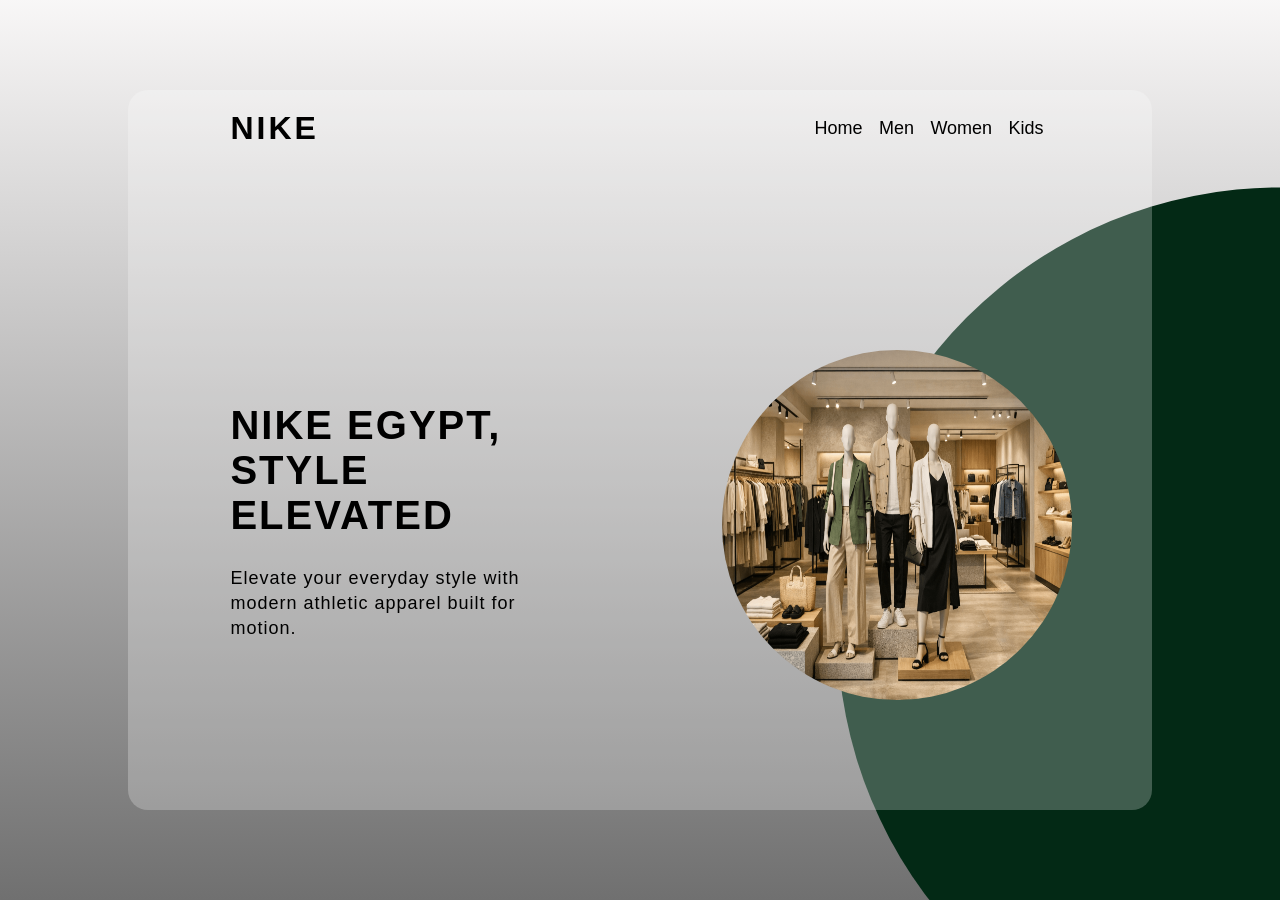
<file: html/index.html>
<!DOCTYPE html>
<html lang="en">
<head>
<meta charset="UTF-8">
<meta name="viewport" content="width=device-width, initial-scale=1.0">
<title>Nike Beauty</title>
<link rel="stylesheet" href="../css/style.css">
</head>
<body>
<div class="container">
<!-- nav bar  -->
<nav>
<a href="https://www.zara.com/eg/en/" class="logo">Nike
</a>
<ul>
<li><a href="../html/beau.html">Home</a></li>
<li><a href="../html/men.html">Men</a></li>
<li><a href="../html/women.html">Women</a></li>
<li><a href="../html/kids.html">Kids</a></li>
</ul>
</nav>
<div class="content">
<div class="text">
<h2>Nike Egypt, <br> style elevated </h2><br>
<p>Elevate your everyday style with modern athletic apparel built for motion.</p>
</div>
<div class="img">
<img src="../images/back.png" title="Nike Beauty">
</div>
</div>
</div>
</body>
</html>
</file>
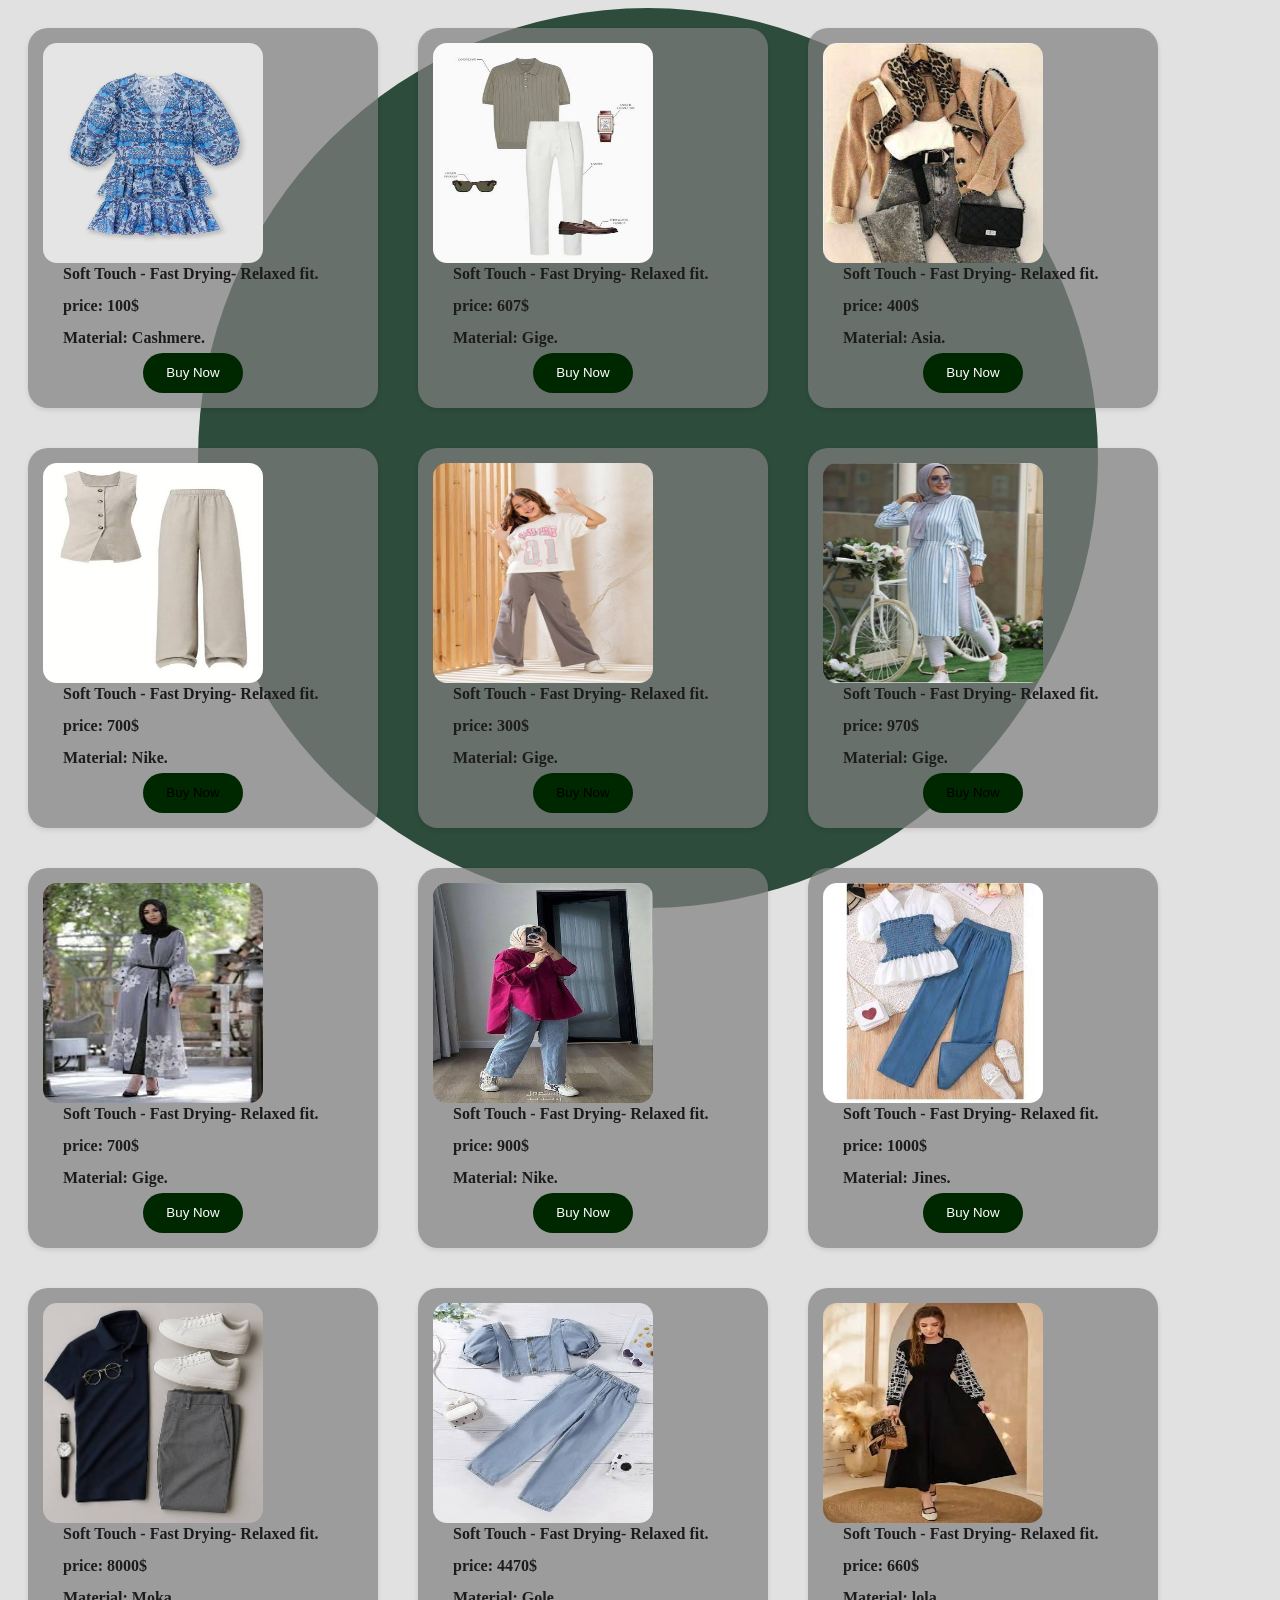
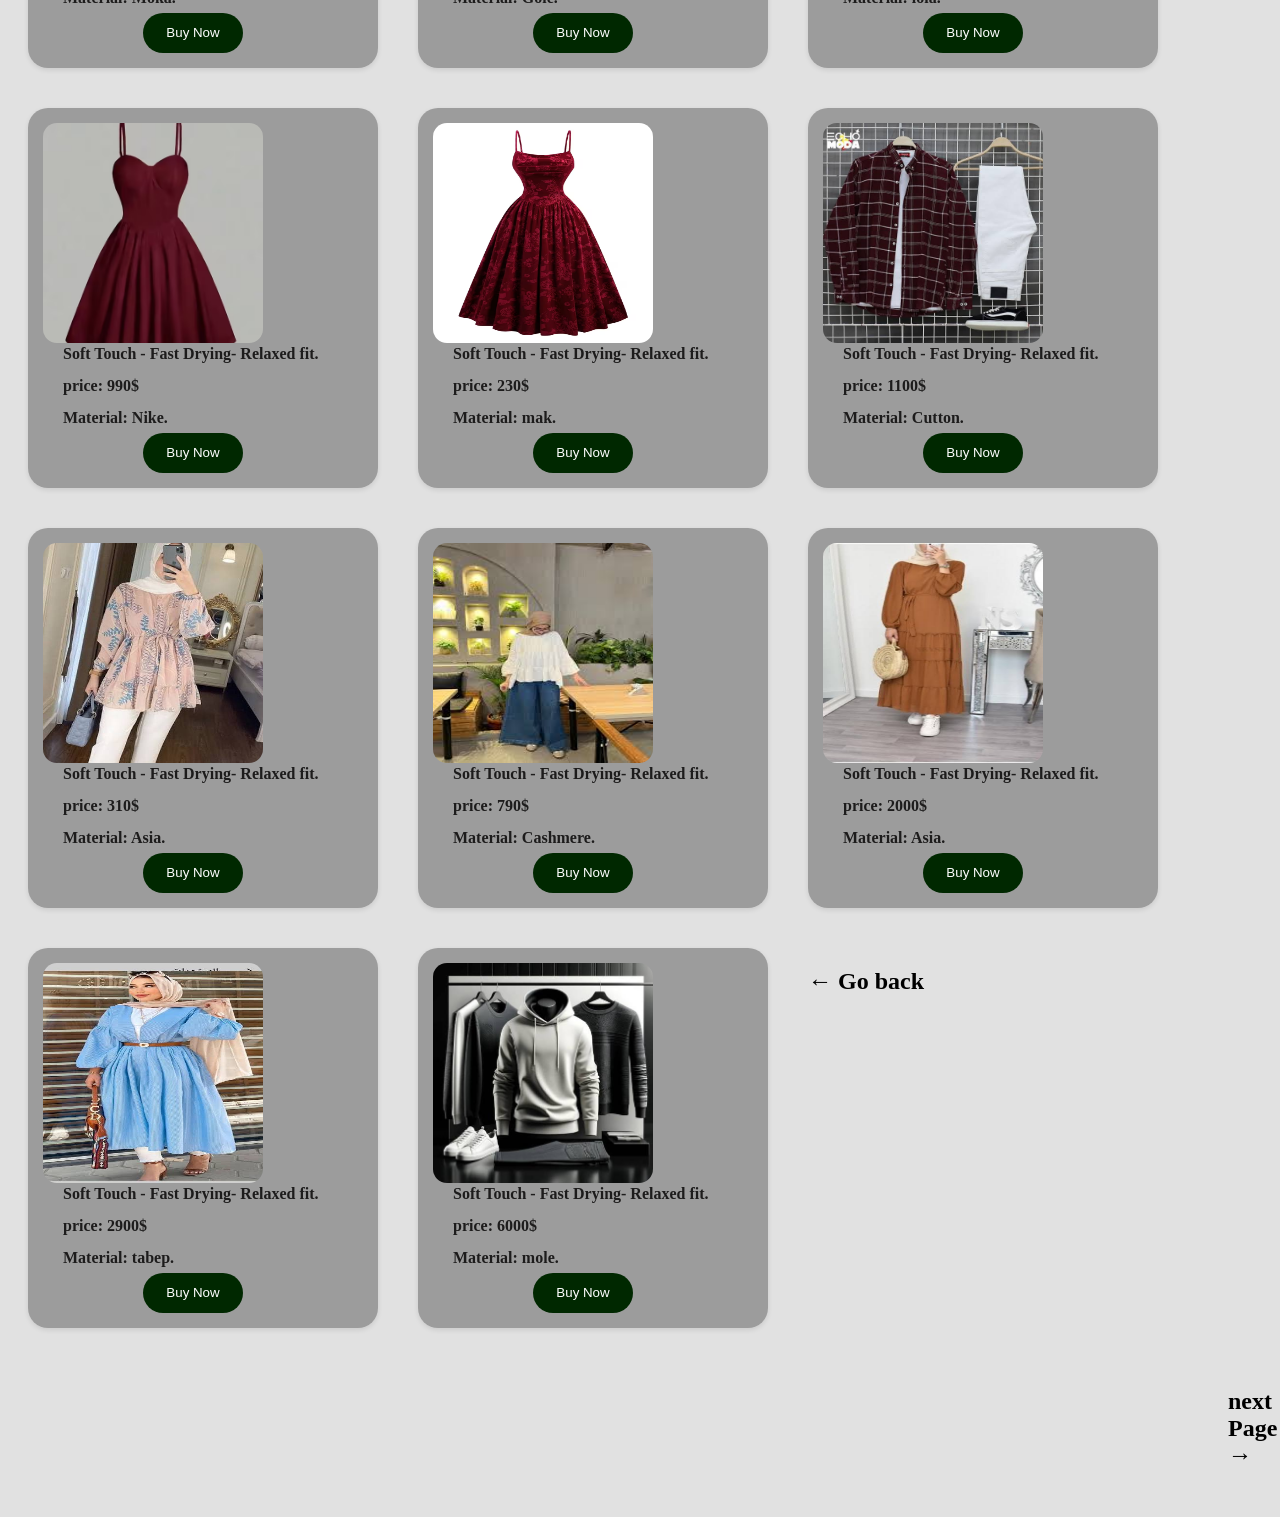
<file: html/beau.html>
<!DOCTYPE html>
<html lang="en">
<head>
<meta charset="UTF-8">
<meta name="viewport" content="width=device-width, initial-scale=1.0">
<title>Home</title>
<link rel="stylesheet" href="../css/home.css">
</head>
<body>
<div class="parent">
<div class="child">
<img src="../images/bluejpg.jpg" title="suit">
<p>Soft Touch - Fast Drying- Relaxed fit.</p>
<p> price: 100$</p>
<p>Material: Cashmere.</p>
<button><a href="log_in.html">Buy Now</a></button>
</div>
<div class="child">
<img src="../images/images (23).jpg" title="Kids">
<p>Soft Touch - Fast Drying- Relaxed fit.</p>
<p> price: 607$</p>
<p>Material: Gige.</p>
<button><a href="log_in.html">Buy Now</a></button>
</div>
<div class="child">
<img src="../images/images (1).jpg" title="bage">
<p>Soft Touch - Fast Drying- Relaxed fit.</p>
<p> price: 400$</p>
<p>Material: Asia.</p>
<button><a href="log_in.html">Buy Now</a></button>
</div>
<div class="child">
<img src="../images/images (2).jpg" title="Formal">
<p>Soft Touch - Fast Drying- Relaxed fit.</p>
<p> price: 700$</p>
<p>Material: Nike.</p>
<button><a href="log_in.html"></a>Buy Now</a></button>
</div>
<div class="child">
<img src="../images/images (3).jpg" title="Beauty">
<p>Soft Touch - Fast Drying- Relaxed fit.</p>
<p> price: 300$</p>
<p>Material: Gige.</p>
<button><a href="log_in.html"></a>Buy Now</a></button>
</div>  
<div class="child">
<img src="../images/images (4).jpg" title="weekend">
<p>Soft Touch - Fast Drying- Relaxed fit.</p>
<p> price: 970$</p>
<p>Material: Gige.</p>
<button><a href="log_in.html"></a> Buy Now</a></button>
</div> 
<div class="child">
<img src="../images/images (11).jpg" title="Kids">
<p>Soft Touch - Fast Drying- Relaxed fit.</p>
<p> price: 700$</p>
<p>Material: Gige.</p>
<button><a href="log_in.html"> Buy Now</a></button>
</div>
<div class="child">
<img src="../images/images (5).jpg" title="Kachmere">
<p>Soft Touch - Fast Drying- Relaxed fit.</p>
<p> price: 900$</p>
<p>Material: Nike.</p>
<button><a href="log_in.html">Buy Now</a></button>
</div> 
<div class="child">
<img src="../images/images (6).jpg" title="Jines">
<p>Soft Touch - Fast Drying- Relaxed fit.</p>
<p> price: 1000$</p>
<p>Material: Jines.</p>
<button><a href="log_in.html">Buy Now</a></button>
</div> 
<div class="child">
<img src="../images/images (22).jpg" title="Kids">
<p>Soft Touch - Fast Drying- Relaxed fit.</p>
<p> price: 8000$</p>
<p>Material: Moka.</p>
<button><a href="log_in.html">Buy Now</a></button>
</div> 
  <div class="child">
<img src="../images/images (8).jpg" title="cool">
<p>Soft Touch - Fast Drying- Relaxed fit.</p>
<p> price: 4470$</p>
<p>Material: Gole.</p>
<button>
<a href="log_in.html">
Buy Now</a></button>
</div> 
<div class="child">
<img src="../images/images (12).jpg" title="powerful">
<p>Soft Touch - Fast Drying- Relaxed fit.</p>
<p> price: 660$</p>
<p>Material: lola.</p>
<button><a href="log_in.html">Buy Now</a></button>
</div>
<div class="child">
<img src="../images/fred.avif" title="stunning">
<p>Soft Touch - Fast Drying- Relaxed fit.</p>
<p> price: 990$</p>
<p>Material: Nike.</p>
<button><a href="log_in.html">Buy Now</a></button>
</div> 
<div class="child">
<img src="../images/mak.avif" title="breathtaking">
<p>Soft Touch - Fast Drying- Relaxed fit.</p>
<p> price: 230$</p>
<p>Material: mak.</p>
<button><a href="log_in.html">Buy Now</a></button>
</div> 
<div class="child">
<img src="../images/images (27).jpg" title="Affection">
<p>Soft Touch - Fast Drying- Relaxed fit.</p>
<p> price: 1100$</p>
<p>Material: Cutton.</p>
<button><a href="log_in.html">Buy Now</a></button>
</div>
<div class="child">
<img src="../images/images (9).jpg" title="Devotion">
<p>Soft Touch - Fast Drying- Relaxed fit.</p>
<p> price: 310$</p>
<p>Material: Asia.</p>
<button><a href="log_in.html">Buy Now</a></button>
</div>
<div class="child">
<img src="../images/images (13).jpg" title="Graceful">
<p>Soft Touch - Fast Drying- Relaxed fit.</p>
<p> price: 790$</p>
<p>Material: Cashmere.</p>
<button><a href="log_in.html">Buy Now</a></button>
</div>
<div class="child">
<img src="../images/images (14).jpg" title="Chic">
<p>Soft Touch - Fast Drying- Relaxed fit.</p>
<p> price: 2000$</p>
<p>Material: Asia.</p>
<button><a href="log_in.html">Buy Now</a></button>
</div>
<div class="child">
<img src="../images/images (15).jpg" title="classy">
<p>Soft Touch - Fast Drying- Relaxed fit.</p>
<p> price: 2900$</p>
<p>Material: tabep.</p>
<button><a href="log_in.html">Buy Now</a></button>
</div>
<div class="child">
<img src="../images/images (24).jpg" title="Cherish">
<p>Soft Touch - Fast Drying- Relaxed fit.</p>
<p> price: 6000$</p>
<p>Material: mole.</p>
<button>
<a href="log_in.html">
Buy Now</a></button>
</div>
<h2> <a class="lin" href="../html/index.html">← Go back</a></h2>
<h2 class="h2"> <a class="lin" href="../html/men.html">next Page →</a></h2>
</body>
</html>
</file>
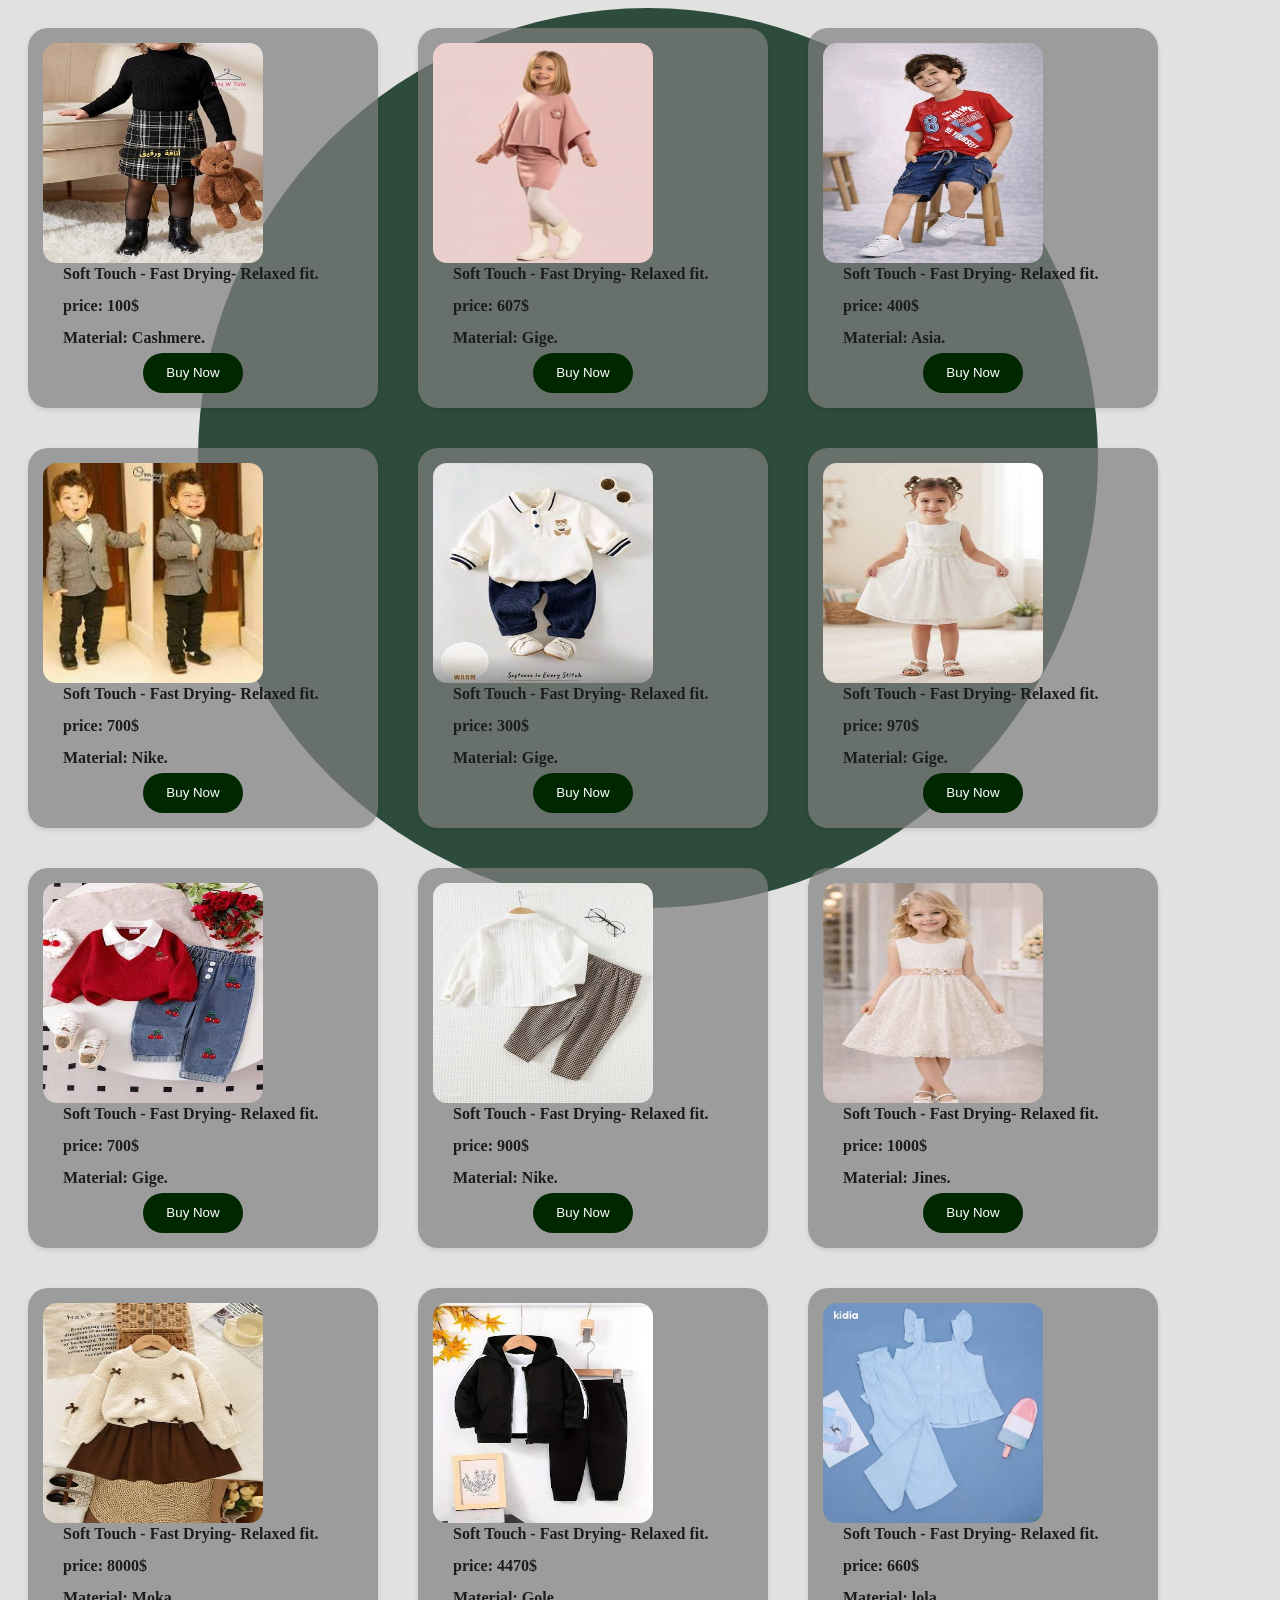
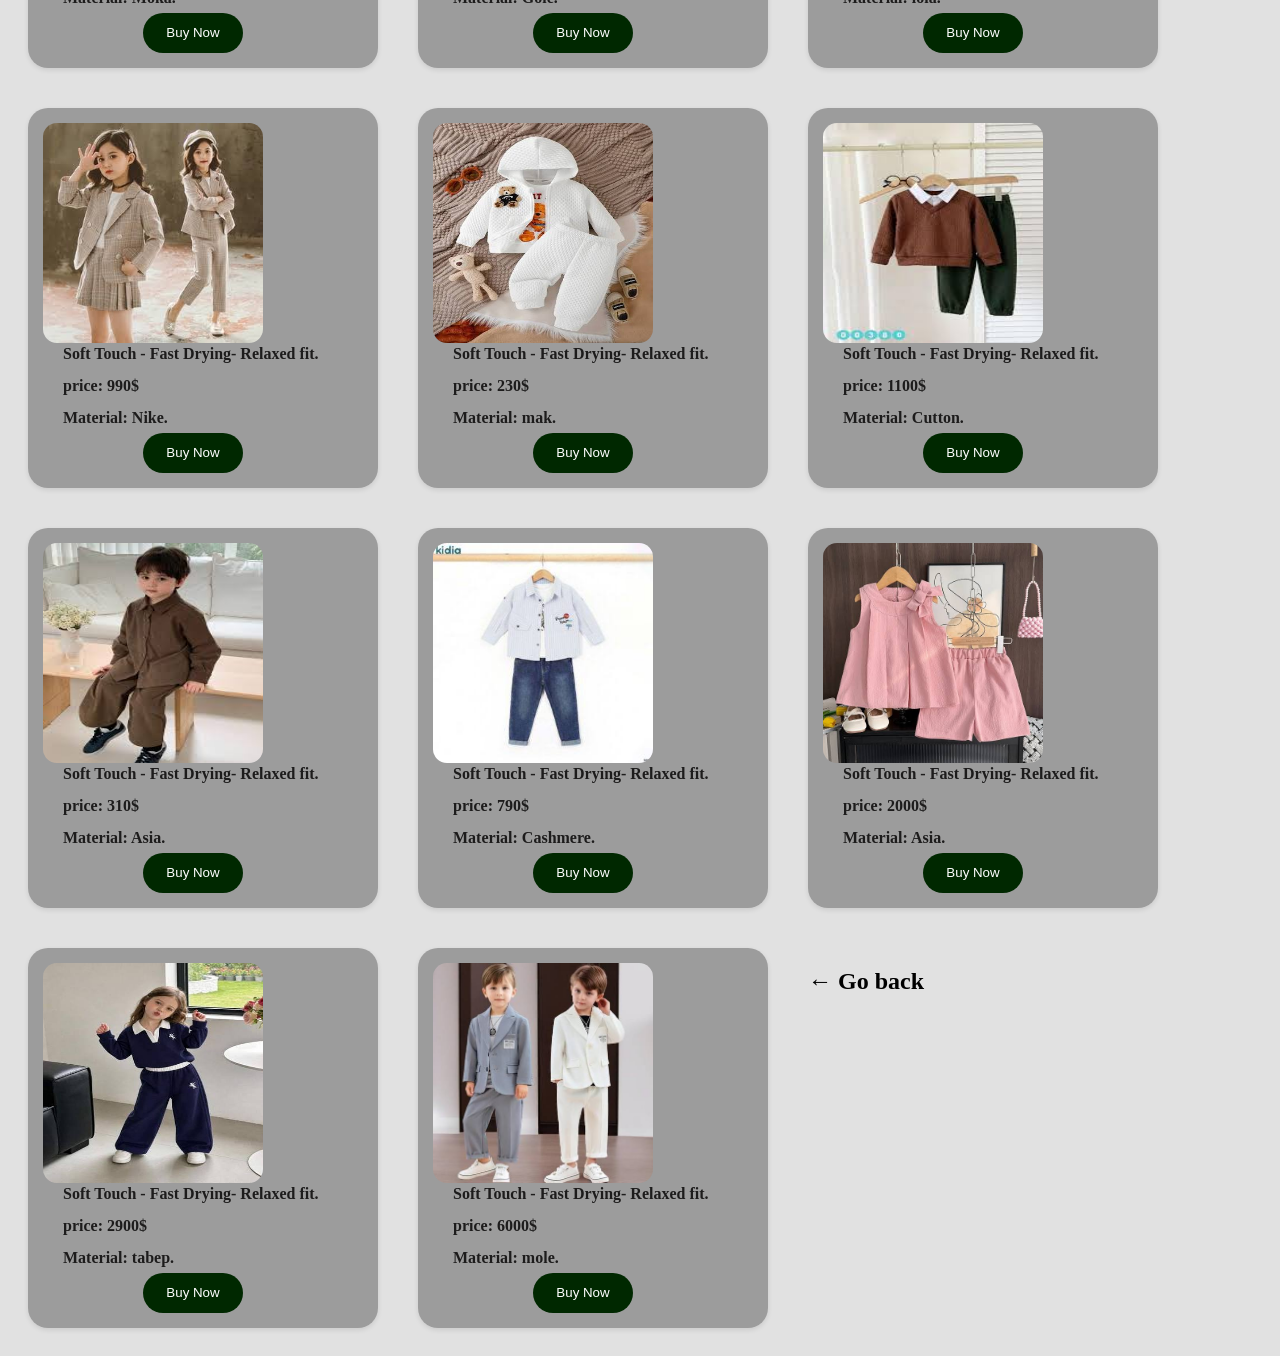
<file: html/kids.html>
<!DOCTYPE html>
<html lang="en">
<head>
<meta charset="UTF-8">
<meta name="viewport" content="width=device-width, initial-scale=1.0">
<title>Kids</title>
<link rel="stylesheet" href="../css/home.css">
</head>
<body>
<div class="parent">
<div class="child">
<img src="../images3/images (18).jpg" title="suit">
<p>Soft Touch - Fast Drying- Relaxed fit.</p>
<p> price: 100$</p>
<p>Material: Cashmere.</p>
<button>
<a href="log_in.html">
Buy Now</a></button>
</div>
<div class="child">
<img src="../images3/images (17).jpg" title="Kids">
<p>Soft Touch - Fast Drying- Relaxed fit.</p>
<p> price: 607$</p>
<p>Material: Gige.</p>
<button><a href="log_in.html">Buy Now</a></button>
</div>
<div class="child">
<img src="../images3/images (19).jpg" title="bage">
<p>Soft Touch - Fast Drying- Relaxed fit.</p>
<p> price: 400$</p>
<p>Material: Asia.</p>
<button><a href="log_in.html">Buy Now</a></button>
</div>
<div class="child">
<img src="../images3/images (20).jpg" title="Formal">
<p>Soft Touch - Fast Drying- Relaxed fit.</p>
<p> price: 700$</p>
<p>Material: Nike.</p>
<button><a href="log_in.html">Buy Now</a></button>
</div>
<div class="child">
<img src="../images3/images (21).jpg" title="Beauty">
<p>Soft Touch - Fast Drying- Relaxed fit.</p>
<p> price: 300$</p>
<p>Material: Gige.</p>
<button><a href="log_in.html">Buy Now</a></button>
</div>
<div class="child">
<img src="../images3/images (22).jpg" title="weekend">
<p>Soft Touch - Fast Drying- Relaxed fit.</p>
<p> price: 970$</p>
<p>Material: Gige.</p>
<button><a href="log_in.html">Buy Now</a></button>
</div> 
<div class="child">
<img src="../images3/images (23).jpg" title="Kids">
<p>Soft Touch - Fast Drying- Relaxed fit.</p>
<p> price: 700$</p>
<p>Material: Gige.</p>
<button><a href="log_in.html">Buy Now</a></button>
</div>
<div class="child">
<img src="../images3/images (24).jpg" title="Kachmere">
<p>Soft Touch - Fast Drying- Relaxed fit.</p>
<p> price: 900$</p>
<p>Material: Nike.</p>
<button><a href="log_in.html">Buy Now</a></button>
</div> 
<div class="child">
<img src="../images3/images (25).jpg" title="Jines">
<p>Soft Touch - Fast Drying- Relaxed fit.</p>
<p> price: 1000$</p>
<p>Material: Jines.</p>
<button><a href="log_in.html">Buy Now</a></button>
</div> 
<div class="child">
<img src="../images3/images (26).jpg" title="Kids">
<p>Soft Touch - Fast Drying- Relaxed fit.</p>
<p> price: 8000$</p>
<p>Material: Moka.</p>
<button><a href="log_in.html">Buy Now</a></button>
</div> 
<div class="child">
<img src="../images3/images (27).jpg" title="cool">
<p>Soft Touch - Fast Drying- Relaxed fit.</p>
<p> price: 4470$</p>
<p>Material: Gole.</p>
<button><a href="log_in.html">Buy Now</a></button>
</div> 
<div class="child">
<img src="../images3/images (28).jpg" title="powerful">
<p>Soft Touch - Fast Drying- Relaxed fit.</p>
<p> price: 660$</p>
<p>Material: lola.</p>
<button><a href="log_in.html">Buy Now</a></button>
</div>
<div class="child">
<img src="../images3/images (29).jpg" title="stunning">
<p>Soft Touch - Fast Drying- Relaxed fit.</p>
<p> price: 990$</p>
<p>Material: Nike.</p>
<button><a href="log_in.html">Buy Now</a></button>
</div> 
<div class="child">
<img src="../images3/images (30).jpg" title="breathtaking">
<p>Soft Touch - Fast Drying- Relaxed fit.</p>
<p> price: 230$</p>
<p>Material: mak.</p>
<button><a href="log_in.html">Buy Now</a></button>
</div> 
<div class="child">
<img src="../images3/images (31).jpg" title="Affection">
<p>Soft Touch - Fast Drying- Relaxed fit.</p>
<p> price: 1100$</p>
<p>Material: Cutton.</p>
<button><a href="log_in.html">Buy Now</a></button>
</div>
<div class="child">
<img src="../images3/images (32).jpg" title="Devotion">
<p>Soft Touch - Fast Drying- Relaxed fit.</p>
<p> price: 310$</p>
<p>Material: Asia.</p>
<button><a href="log_in.html">Buy Now</a></button>
</div>
<div class="child">
<img src="../images3/images (33).jpg" title="Graceful">
<p>Soft Touch - Fast Drying- Relaxed fit.</p>
<p> price: 790$</p>
<p>Material: Cashmere.</p>
<button><a href="log_in.html">Buy Now</a></button>
</div>
<div class="child">
<img src="../images3/images (34).jpg" title="Chic">
<p>Soft Touch - Fast Drying- Relaxed fit.</p>
<p> price: 2000$</p>
<p>Material: Asia.</p>
<button><a href="log_in.html">Buy Now</a></button>
</div>
<div class="child">
<img src="../images3/images (35).jpg" title="classy">
<p>Soft Touch - Fast Drying- Relaxed fit.</p>
<p> price: 2900$</p>
<p>Material: tabep.</p>
<button><a href="log_in.html">Buy Now</a></button>
</div>
<div class="child">
<img src="../images3/images (36).jpg" title="Cherish">
<p>Soft Touch - Fast Drying- Relaxed fit.</p>
<p> price: 6000$</p>
<p>Material: mole.</p>
<button><a href="log_in.html">Buy Now</a></button>
</div>
<h2><a class="lin" href="../html/women.html">← Go back</a></h2>
</body>
</html>
</file>
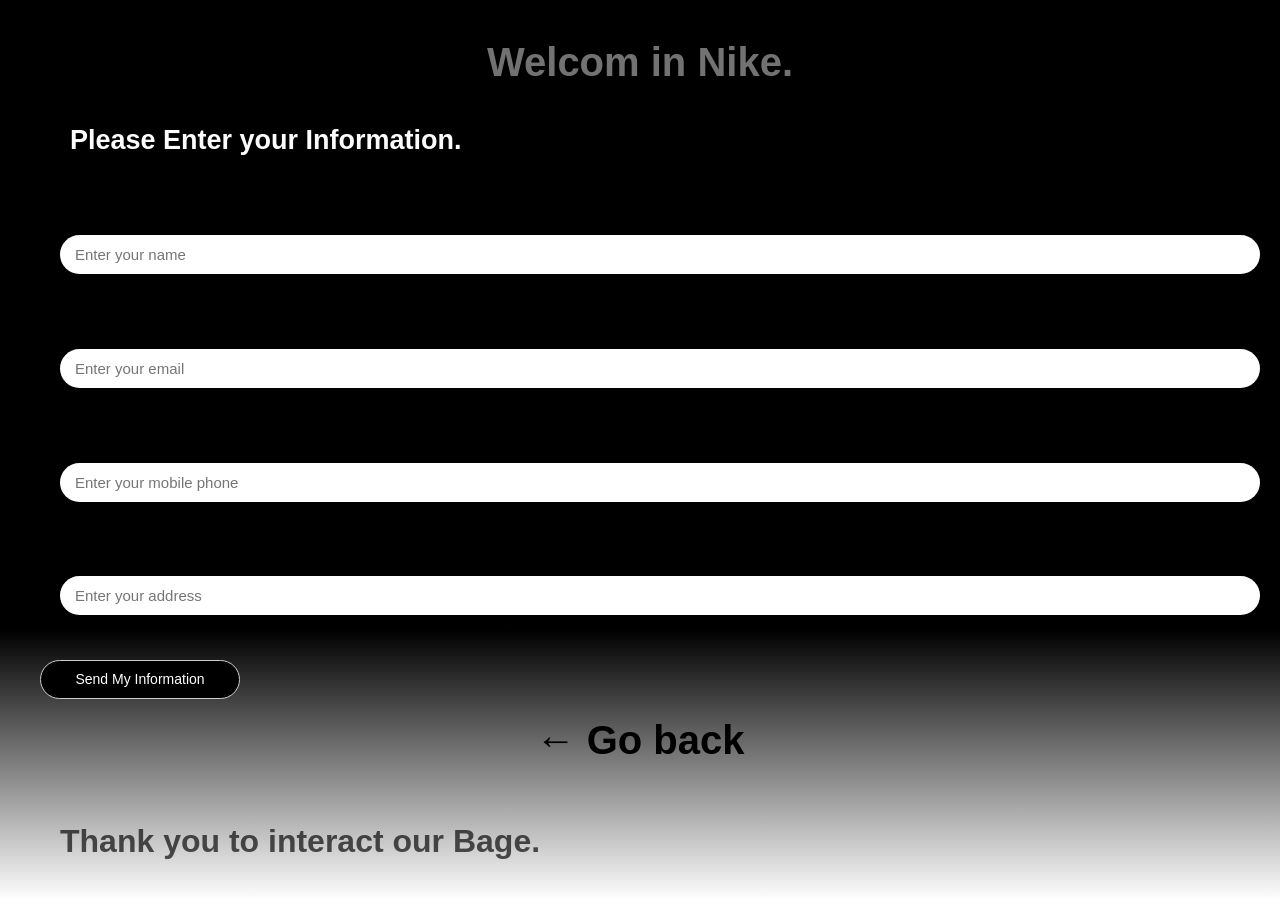
<file: html/log_in.html>
<!DOCTYPE html>
<html lang="en">
<head>
<meta charset="UTF-8">
<meta name="viewport" content="width=device-width, initial-scale=1.0">
<title>Document</title>
<link rel="stylesheet" href="../css/log_in.css">
</head>
<body>
<h2>Welcom in Nike.</h2>
<h3>Please Enter your Information.</h3>
<input type="text" placeholder="Enter your name" class="inp">
<input type="email" placeholder="Enter your email" class="inp">
<input type="number" placeholder="Enter your mobile phone" class="inp">
<input type="text" placeholder="Enter your address" class="inp">
<button>Send My Information</button>
<h2> <a class="line" href="../html/beau.html">← Go back</a></h2>
<h1>Thank you to interact our Bage.</h1>
</body>
</html>
</file>
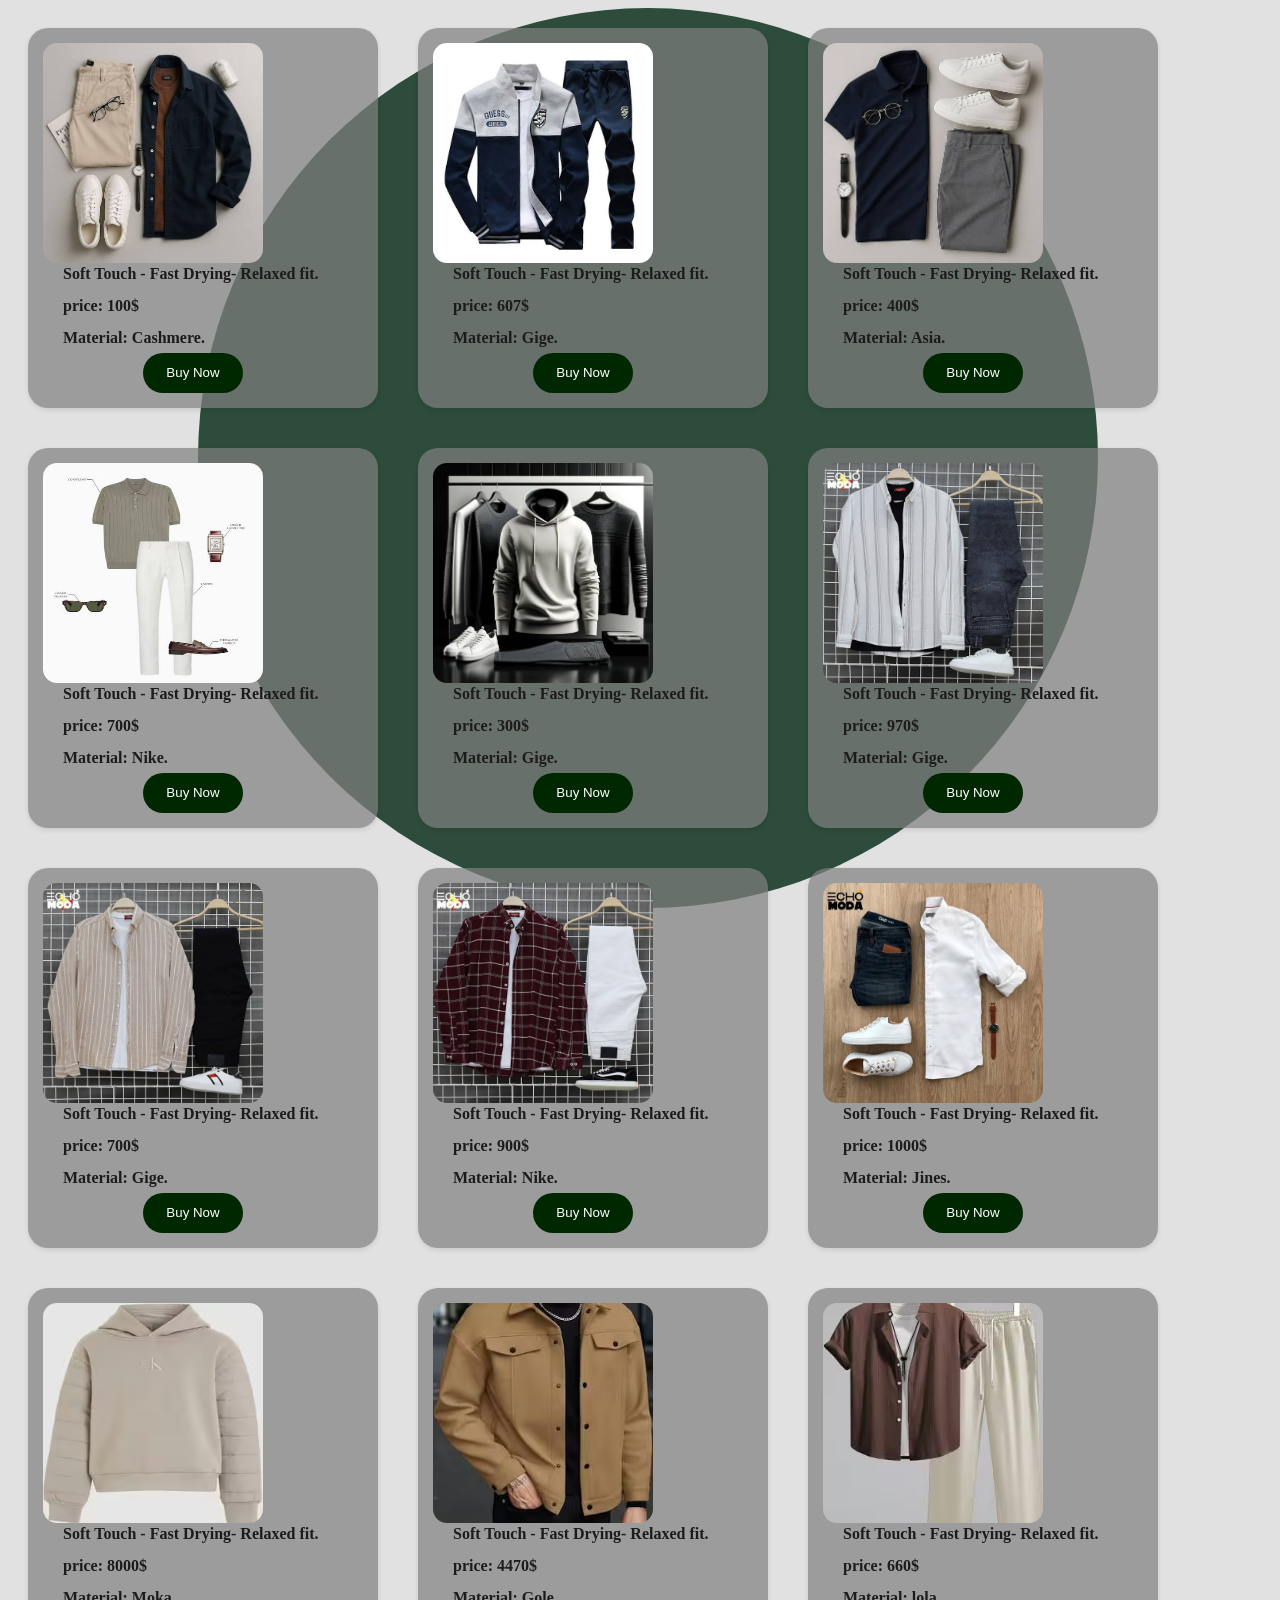
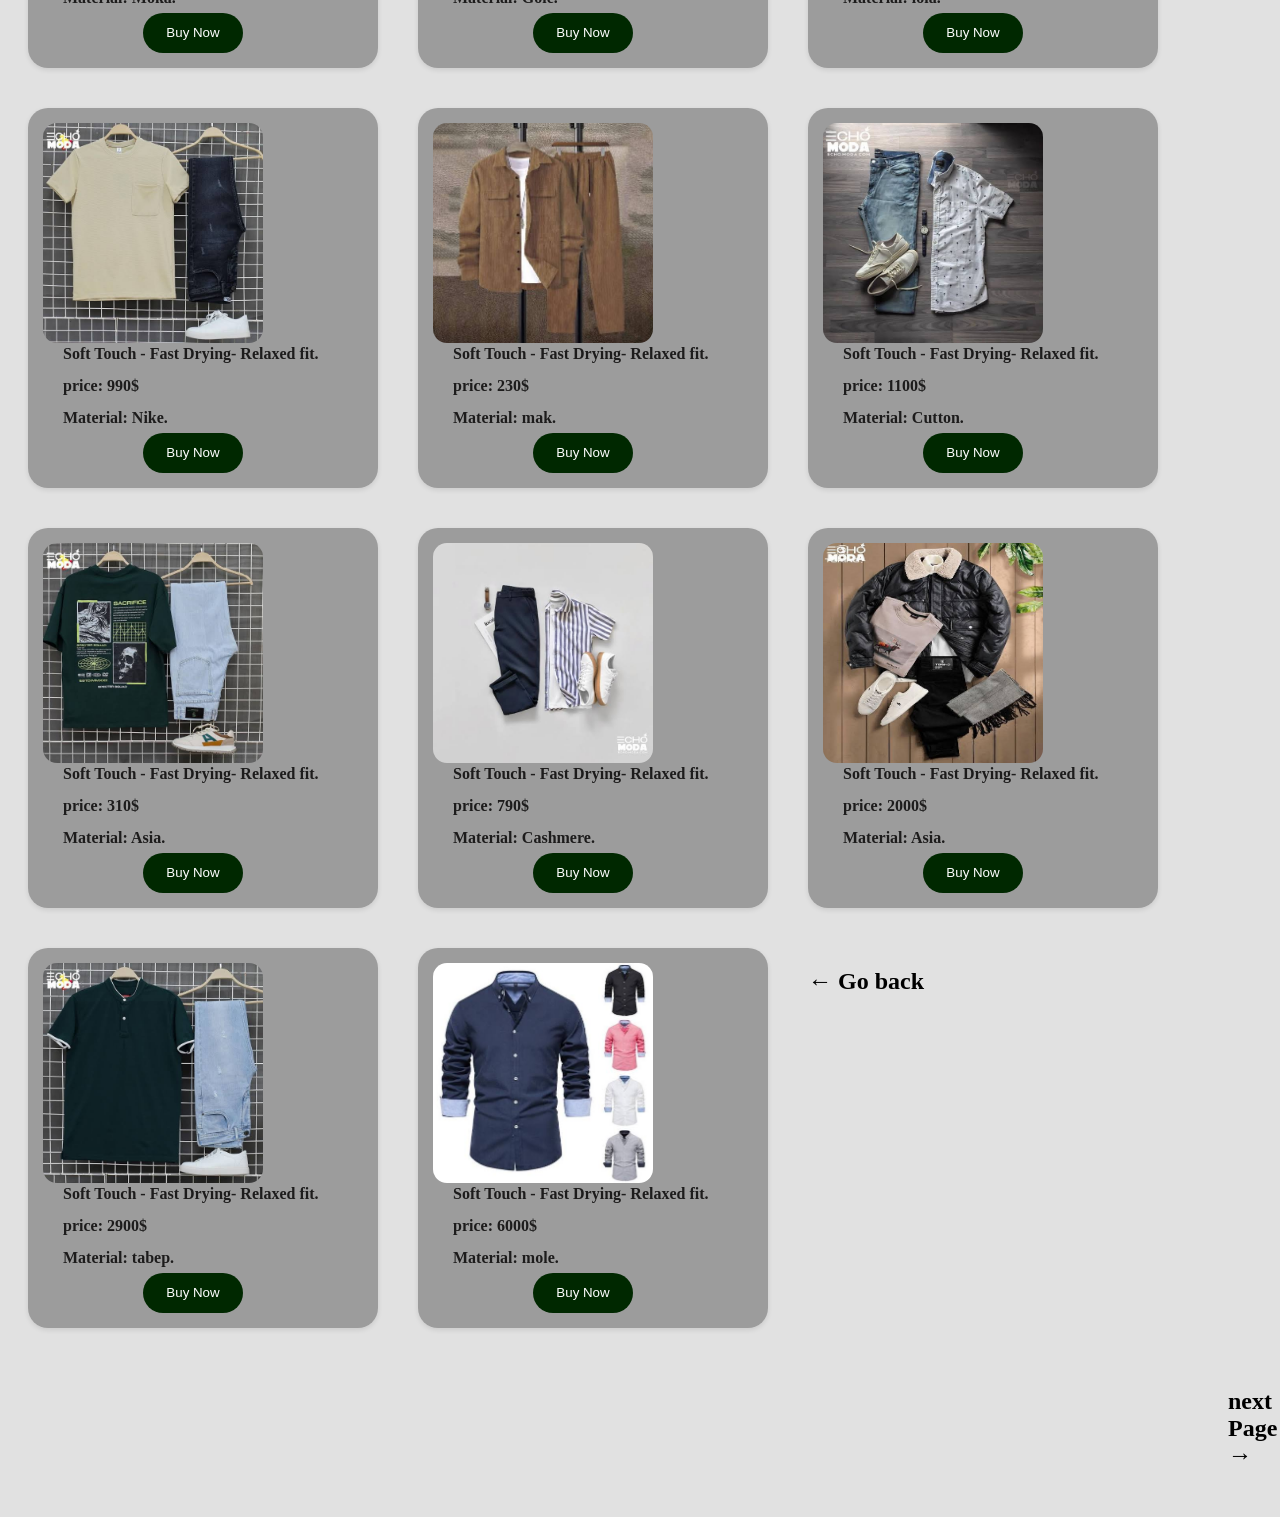
<file: html/men.html>
<!DOCTYPE html>
<html lang="en">
<head>
<meta charset="UTF-8">
<meta name="viewport" content="width=device-width, initial-scale=1.0">
<title>Document</title>
<link rel="stylesheet" href="../css/home.css">
</head>
<body>
<div class="parent">
<div class="child">
<img src="../images/images (20).jpg" title="suit">
<p>Soft Touch - Fast Drying- Relaxed fit.</p>
<p> price: 100$</p>
<p>Material: Cashmere.</p>
<button><a href="log_in.html">Buy Now</a></button>
</div>
<div class="child">
<img src="../images/images (21).jpg" title="Kids">
<p>Soft Touch - Fast Drying- Relaxed fit.</p>
<p> price: 607$</p>
<p>Material: Gige.</p>
<button><a href="log_in.html">Buy Now</a></button>
</div>
<div class="child">
<img src="../images/images (22).jpg" title="bage">
<p>Soft Touch - Fast Drying- Relaxed fit.</p>
<p> price: 400$</p>
<p>Material: Asia.</p>
<button><a href="log_in.html">Buy Now</a></button>
</div>
<div class="child">
<img src="../images/images (23).jpg" title="Formal">
<p>Soft Touch - Fast Drying- Relaxed fit.</p>
<p> price: 700$</p>
<p>Material: Nike.</p>
<button><a href="log_in.html">Buy Now</a></button>
</div>
<div class="child">
<img src="../images/images (24).jpg" title="Beauty">
<p>Soft Touch - Fast Drying- Relaxed fit.</p>
<p> price: 300$</p>
<p>Material: Gige.</p>
<button><a href="log_in.html">Buy Now</a></button>
</div>
<div class="child">
<img src="../images/images (25).jpg" title="weekend">
<p>Soft Touch - Fast Drying- Relaxed fit.</p>
<p> price: 970$</p>
<p>Material: Gige.</p>
<button><a href="log_in.html">Buy Now</a></button>
</div> 
<div class="child">
<img src="../images/images (26).jpg" title="Kids">
<p>Soft Touch - Fast Drying- Relaxed fit.</p>
<p> price: 700$</p>
<p>Material: Gige.</p>
<button><a href="log_in.html">Buy Now</a></button>
</div>
<div class="child">
<img src="../images/images (27).jpg" title="Kachmere">
<p>Soft Touch - Fast Drying- Relaxed fit.</p>
<p> price: 900$</p>
<p>Material: Nike.</p>
<button><a href="log_in.html">Buy Now</a></button>
</div> 
<div class="child">
<img src="../images/images (28).jpg" title="Jines">
<p>Soft Touch - Fast Drying- Relaxed fit.</p>
<p> price: 1000$</p>
<p>Material: Jines.</p>
<button><a href="log_in.html">Buy Now</a></button>
</div> 
<div class="child">
<img src="../images/image(17).avif" title="Kids">
<p>Soft Touch - Fast Drying- Relaxed fit.</p>
<p> price: 8000$</p>
<p>Material: Moka.</p>
<button><a href="log_in.html">Buy Now</a></button>
</div> 
<div class="child">
<img src="../images/image(18).avif" title="cool">
<p>Soft Touch - Fast Drying- Relaxed fit.</p>
<p> price: 4470$</p>
<p>Material: Gole.</p>
<button><a href="log_in.html">Buy Now</a></button>
</div> 
<div class="child">
<img src="../images/image(19).avif" title="powerful">
<p>Soft Touch - Fast Drying- Relaxed fit.</p>
<p> price: 660$</p>
<p>Material: lola.</p>
<button><a href="log_in.html">Buy Now</a></button>
</div>
<div class="child">
<img src="../imasges2/images (29).jpg" title="stunning">
<p>Soft Touch - Fast Drying- Relaxed fit.</p>
<p> price: 990$</p>
<p>Material: Nike.</p>
<button><a href="log_in.html">Buy Now</a></button>
</div> 
 <div class="child">
<img src="../imasges2/images(30).jpg" title="breathtaking">
<p>Soft Touch - Fast Drying- Relaxed fit.</p>
<p> price: 230$</p>
<p>Material: mak.</p>
<button><a href="log_in.html">Buy Now</a></button>
</div> 
<div class="child">
<img src="../imasges2/images(31).jpg" title="Affection">
<p>Soft Touch - Fast Drying- Relaxed fit.</p>
<p> price: 1100$</p>
<p>Material: Cutton.</p>
<button><a href="log_in.html">Buy Now</a></button>
</div>
<div class="child">
<img src="../imasges2/images(32).jpg" title="Devotion">
<p>Soft Touch - Fast Drying- Relaxed fit.</p>
<p> price: 310$</p>
<p>Material: Asia.</p>
<button><a href="log_in.html">Buy Now</a></button>
</div>
<div class="child">
<img src="../imasges2/images(33).jpg" title="Graceful">
<p>Soft Touch - Fast Drying- Relaxed fit.</p>
<p> price: 790$</p>
<p>Material: Cashmere.</p>
<button><a href="log_in.html">Buy Now</a></button>
</div>
<div class="child">
<img src="../imasges2/images(34).jpg" title="Chic">
<p>Soft Touch - Fast Drying- Relaxed fit.</p>
<p> price: 2000$</p>
<p>Material: Asia.</p>
<button><a href="log_in.html">Buy Now</a></button>
</div>
<div class="child">
<img src="../imasges2/images(35).jpg" title="classy">
<p>Soft Touch - Fast Drying- Relaxed fit.</p>
<p> price: 2900$</p>
<p>Material: tabep.</p>
<button><a href="log_in.html">Buy Now</a></button>
</div>
<div class="child">
<img src="../imasges2/images(36).jpg" title="Cherish">
<p>Soft Touch - Fast Drying- Relaxed fit.</p>
<p> price: 6000$</p>
<p>Material: mole.</p>
<button><a href="log_in.html">Buy Now</a></button>
</div>
<h2><a class="lin" href="../html/beau.html">← Go back</a></h2>
<h2 class="h2"> <a class="lin" href="../html/women.html">next Page →</a></h2>
</body>
</html>
</file>
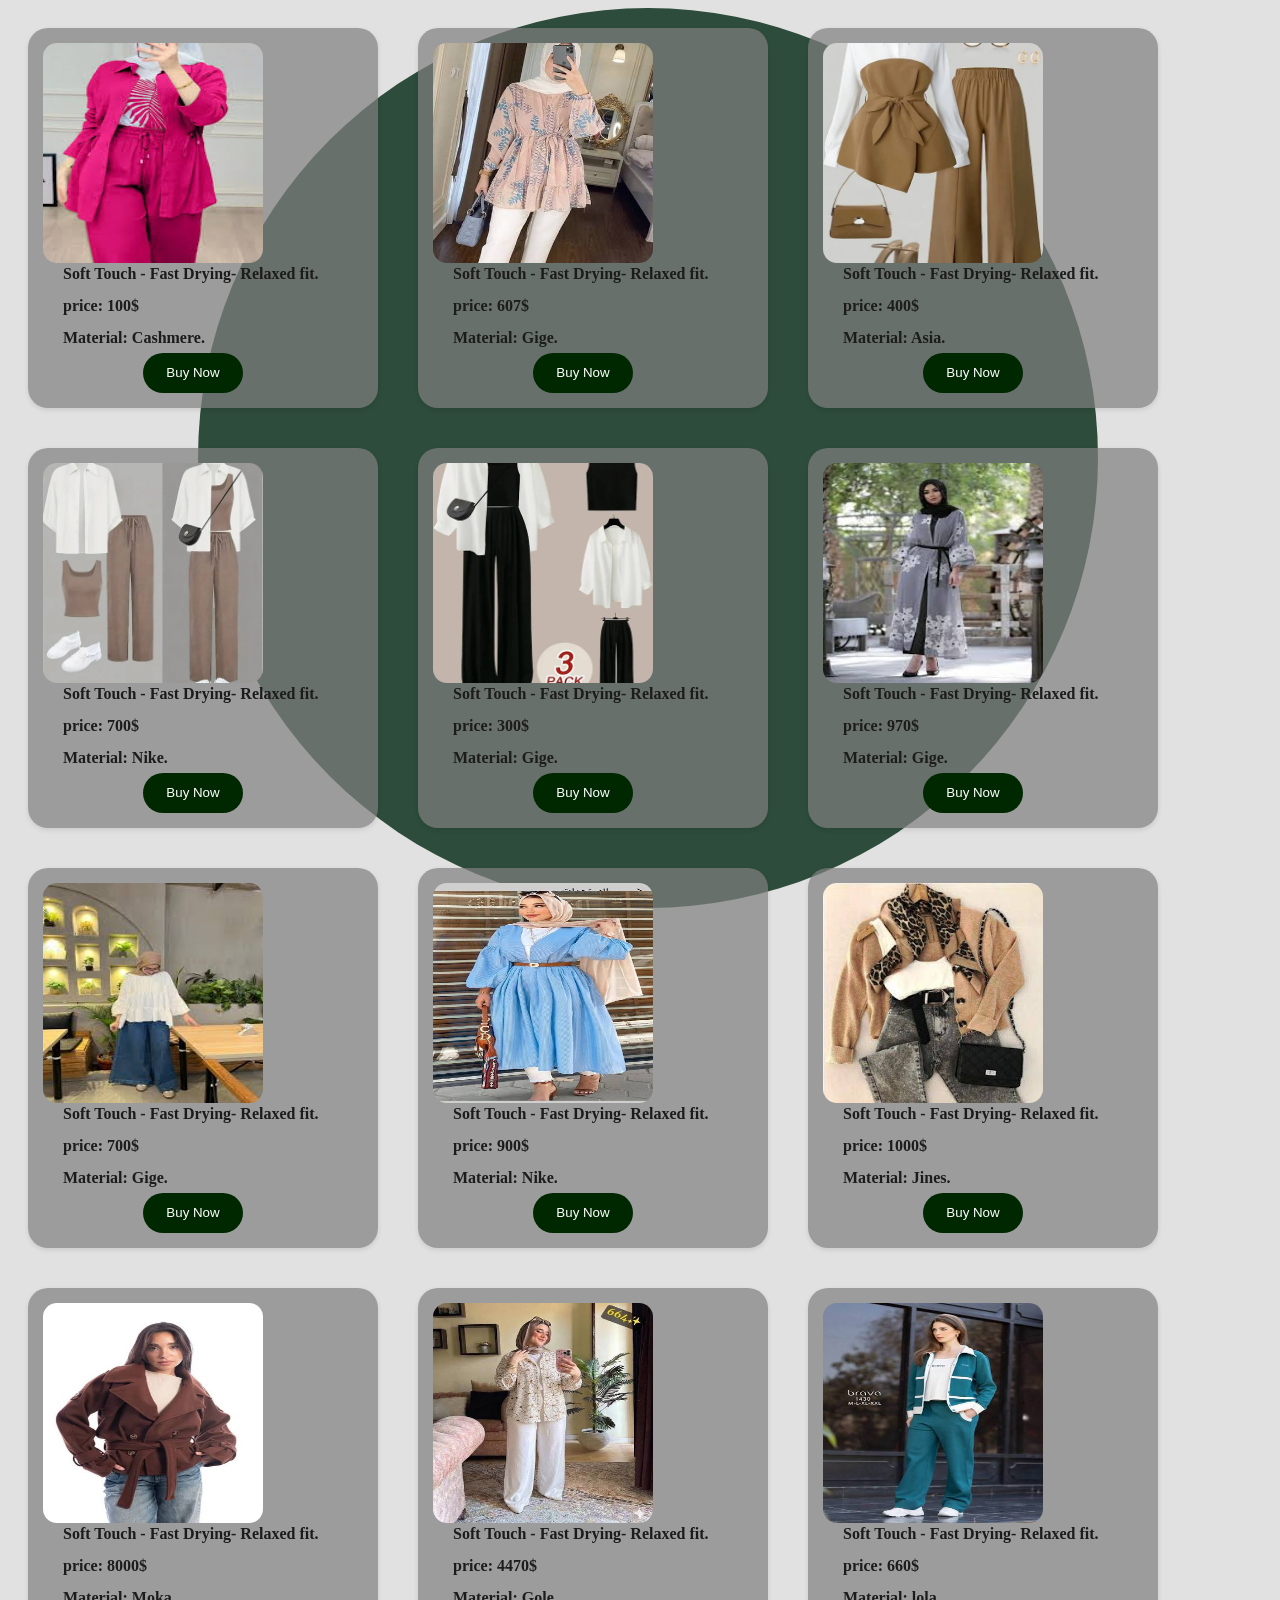
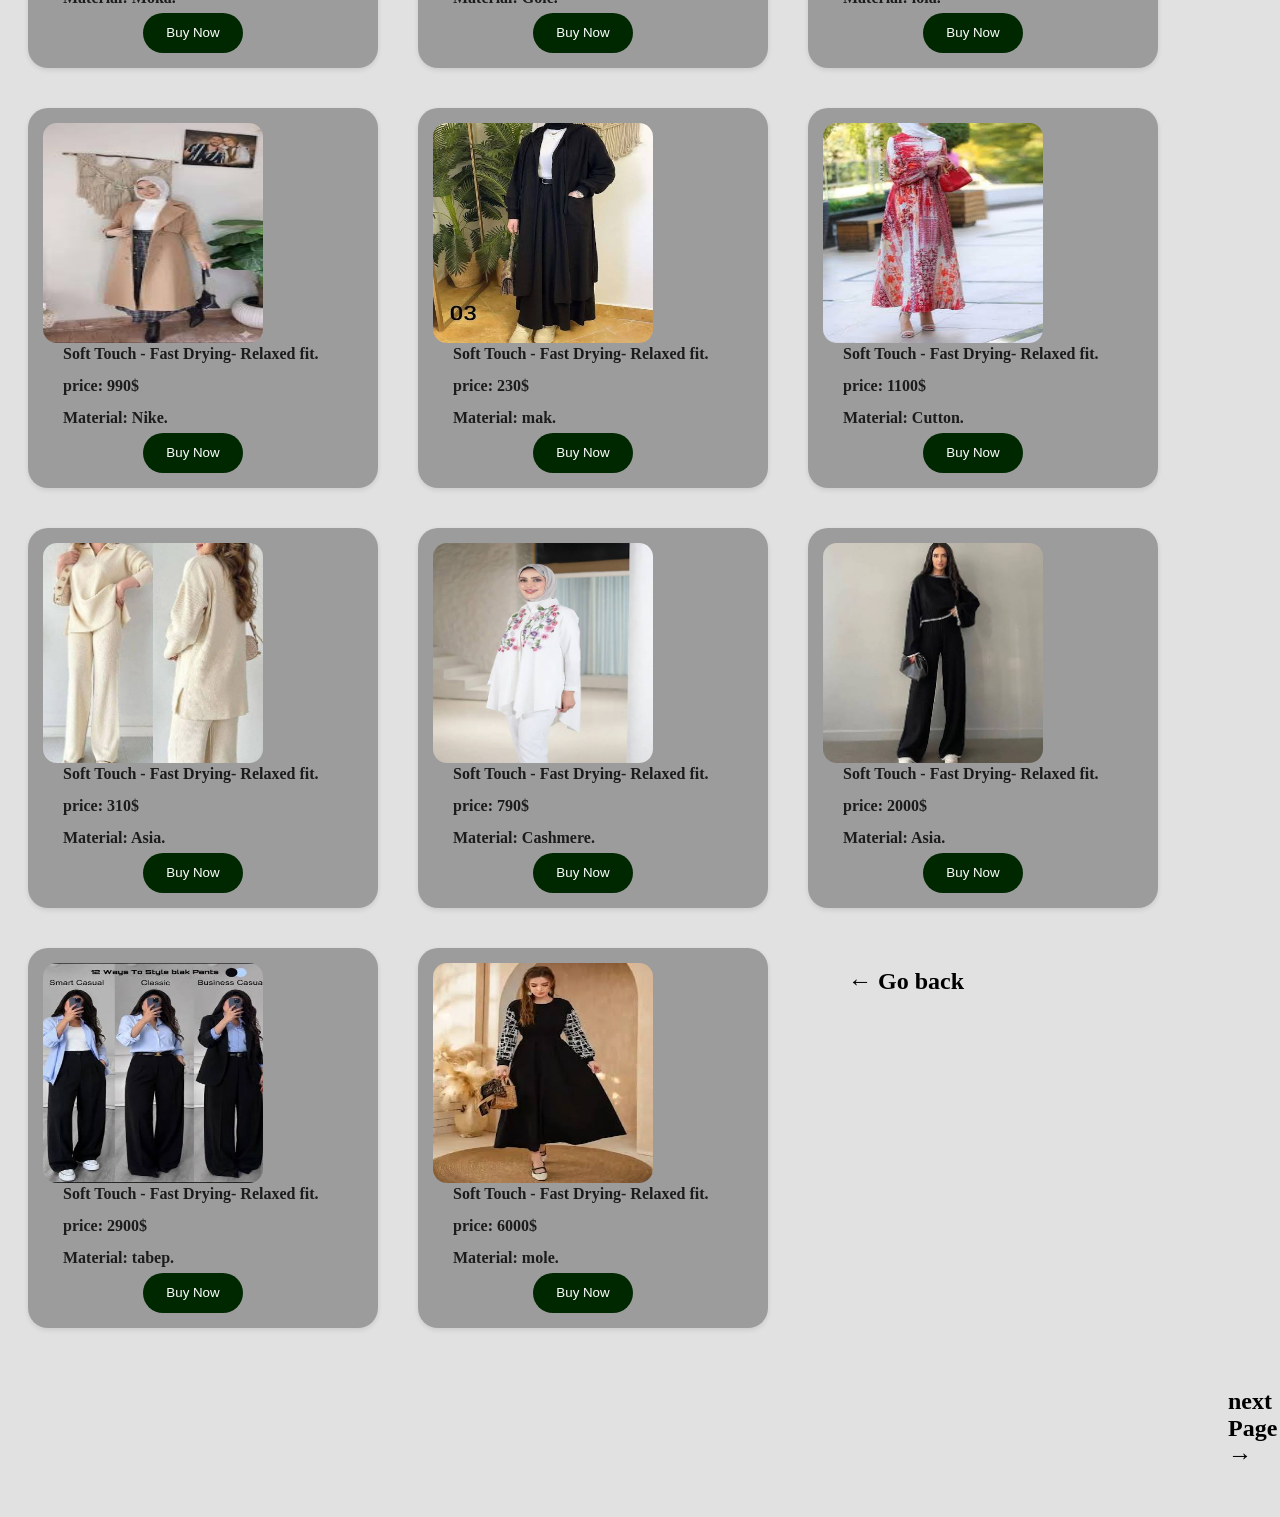
<file: html/women.html>
<!DOCTYPE html>
<html lang="en">
<head>
<meta charset="UTF-8">
<meta name="viewport" content="width=device-width, initial-scale=1.0">
<title>Women</title>
<link rel="stylesheet" href="../css/home.css">
</head>
<body>
<div class="parent">
<div class="child">
<img src="../images3/images (10).jpg" title="suit">
<p>Soft Touch - Fast Drying- Relaxed fit.</p>
<p> price: 100$</p>
<p>Material: Cashmere.</p>
<button><a href="log_in.html">Buy Now</a></button>
</div>
<div class="child">
<img src="../images/images (9).jpg" title="Kids">
<p>Soft Touch - Fast Drying- Relaxed fit.</p>
<p> price: 607$</p>
<p>Material: Gige.</p>
<button><a href="log_in.html">Buy Now</a></button>
</div>
<div class="child">
<img src="../imasges2/download(1).webp" title="bage">
<p>Soft Touch - Fast Drying- Relaxed fit.</p>
<p> price: 400$</p>
<p>Material: Asia.</p>
<button><a href="log_in.html">Buy Now</a></button>
</div>
<div class="child">
<img src="../imasges2/download(3).webp" title="Formal">
<p>Soft Touch - Fast Drying- Relaxed fit.</p>
<p> price: 700$</p>
<p>Material: Nike.</p>
<button><a href="log_in.html">Buy Now</a></button>
</div>
<div class="child">
<img src="../imasges2/download.(2)webp.webp" title="Beauty">
<p>Soft Touch - Fast Drying- Relaxed fit.</p>
<p> price: 300$</p>
<p>Material: Gige.</p>
<button><a href="log_in.html">Buy Now</a></button>
</div>
<div class="child">
<img src="../images/images (11).jpg" title="weekend">
<p>Soft Touch - Fast Drying- Relaxed fit.</p>
<p> price: 970$</p>
<p>Material: Gige.</p>
<button><a href="log_in.html">Buy Now</a></button>
</div> 
<div class="child">
<img src="../images/images (13).jpg" title="Kids">
<p>Soft Touch - Fast Drying- Relaxed fit.</p>
<p> price: 700$</p>
<p>Material: Gige.</p>
<button><a href="log_in.html">Buy Now</a></button>
</div>
<div class="child">
<img src="../images/images (15).jpg" title="Kachmere">
<p>Soft Touch - Fast Drying- Relaxed fit.</p>
<p> price: 900$</p>
<p>Material: Nike.</p>
<button><a href="log_in.html">Buy Now</a></button>
</div> 
<div class="child">
<img src="../images/images (1).jpg" title="Jines">
<p>Soft Touch - Fast Drying- Relaxed fit.</p>
<p> price: 1000$</p>
<p>Material: Jines.</p>
<button><a href="log_in.html">Buy Now</a></button>
</div> 
<div class="child">
<img src="../images3/images (11).jpg" title="Kids">
<p>Soft Touch - Fast Drying- Relaxed fit.</p>
<p> price: 8000$</p>
<p>Material: Moka.</p>
<button><a href="log_in.html">Buy Now</a></button>
</div> 
<div class="child">
<img src="../images3/images (12).jpg" title="cool">
<p>Soft Touch - Fast Drying- Relaxed fit.</p>
<p> price: 4470$</p>
<p>Material: Gole.</p>
<button><a href="log_in.html">Buy Now</a></button>
</div> 
<div class="child">
<img src="../images3/images (13).jpg" title="powerful">
<p>Soft Touch - Fast Drying- Relaxed fit.</p>
<p> price: 660$</p>
<p>Material: lola.</p>
<button><a href="log_in.html">Buy Now</a></button>
</div>
<div class="child">
<img src="../images3/images (14).jpg" title="stunning">
<p>Soft Touch - Fast Drying- Relaxed fit.</p>
<p> price: 990$</p>
<p>Material: Nike.</p>
<button><a href="log_in.html">Buy Now</a></button>
</div> 
<div class="child">
<img src="../images3/images (15).jpg" title="breathtaking">
<p>Soft Touch - Fast Drying- Relaxed fit.</p>
<p> price: 230$</p>
<p>Material: mak.</p>
<button><a href="log_in.html">Buy Now</a></button>
</div> 
<div class="child">
<img src="../images3/images (16).jpg" title="Affection">
<p>Soft Touch - Fast Drying- Relaxed fit.</p>
<p> price: 1100$</p>
<p>Material: Cutton.</p>
<button><a href="log_in.html">Buy Now</a></button>
</div>
<div class="child">
<img src="../images3/images (7).jpg" title="Devotion">
<p>Soft Touch - Fast Drying- Relaxed fit.</p>
<p> price: 310$</p>
<p>Material: Asia.</p>
<button><a href="log_in.html">Buy Now</a></button>
</div>
<div class="child">
<img src="../images3/images (8).jpg" title="Graceful">
<p>Soft Touch - Fast Drying- Relaxed fit.</p>
<p> price: 790$</p>
<p>Material: Cashmere.</p>
<button><a href="log_in.html">Buy Now</a></button>
</div>
<div class="child">
<img src="../images3/images (9).jpg" title="Chic">
<p>Soft Touch - Fast Drying- Relaxed fit.</p>
<p> price: 2000$</p>
<p>Material: Asia.</p>
<button><a href="log_in.html">Buy Now</a></button>
</div>
<div class="child">
<img src="../images3/images.jpg" title="classy">
<p>Soft Touch - Fast Drying- Relaxed fit.</p>
<p> price: 2900$</p>
<p>Material: tabep.</p>
<button><a href="log_in.html">Buy Now</a></button>
</div>
<div class="child">
<img src="../images/images (12).jpg" title="Cherish">
<p>Soft Touch - Fast Drying- Relaxed fit.</p>
<p> price: 6000$</p>
<p>Material: mole.</p>
<button><a href="log_in.html">Buy Now</a></button>
</div>
<br>
<h2><a class="lin" href="../html/men.html">← Go back</a></h2>
<h2 class="h2"> <a class="lin" href="../html/kids.html">next Page →</a></h2>
</body>
</html>
<!-- https://github.com/malakelgazer5-star/Nike.git  -->
</file>
<file: css/style.css>
*{
    padding: 0;
    margin: 0;
    font-family:sans-serif ;
}
body{
    background: linear-gradient(#f5f3f3b1, #222222a5);
    height: 100vh;
    width: 100%;
    display: flex;
    justify-content: center;
    align-items: center;
}
body::after{
    content: '';
    width: 100%;
    height: 100%;
    background: rgb(3, 41, 21);
    position: absolute;
    clip-path: circle(40% at right 70%);
    z-index: -1;
}
.container{
    width: 80%;
    height: 80%;
    background-color: rgba(255, 255, 255, 0.244);
    border-radius: 20px;
    overflow: hidden;
}
nav{
    display: flex;
    justify-content: space-between;
    align-items: center;
    width: 80%;
    margin: auto;
    padding: 20px 0;
}
nav .logo{
    color: black;
    text-decoration: none;
    font-size: 32px;
    text-transform: uppercase;
    letter-spacing: 3px;
    font-weight: 700;
}
nav ul li {
    display: inline-block;
    margin: 0 6px;
}
nav ul li a{
   color: black;
   text-decoration: none;
   font-size: 18px;
   font-weight: 500;
}
nav ul li a:hover{
color: #e80202;
}
.content{
    display: flex;
    justify-content: space-between;
    align-items: center;
    height: 100%;
    width: 80%;
    margin: auto;
}
.content .text{
    color: black;
    width: 40%;
}
.content .text h2{
    font-size: 40px;
    text-transform: uppercase;
    font-size: 700;
    letter-spacing: 2px;
}
.content .text p{
    font-size: 18px;
    line-height: 25px;
    margin: 10px 0;
    letter-spacing: 1px;
}
.content .img{
    width: 40%;
}
.content .img img{
    width: 350px;
    height: 350px;
    border-radius: 200px;
}
@media (min-width:950px) and (max-width:1150px){
.content .img img{
    width: 330px;
}
}
@media (max-width:950px) {
    .content,nav{
        flex-direction: column;
        justify-content: center;
    }
    .content .img  .content .text{
        width: 80%;
    }
   body ::after{
    clip-path: circle(50% at bottom);
   }
}
</file>
<file: css/home.css>
body{
    background: rgba(0, 0, 0, 0.119)
}
body::before{
    content: '';
    width: 100%;
    height: 100%;
    background: rgba(3, 41, 21, 0.808);
    position: absolute;
    clip-path: circle(450px at center);
    position: fixed;
       position: fixed;     
    z-index: -1;
}
.parent{
    width: 100% !important;
 display: flex;
 flex-wrap: wrap;
 grid-template-columns: repeat(auto-fit, minmax(200px, 1fr));
 gap: 40px;
 padding: 20px;
 overflow: hidden;
}
.child{
    width: 320px;
    height: 350px;
    background: rgba(128, 128, 128, 0.712);
    border-radius: 20px;
     gap: 20px;
     padding: 15px;
     box-shadow: 0 2px 5px rgba(0,0,0,0.1);
    object-fit: cover;
}
.child img{
    width: 220px;
    box-sizing: border-box;
    height: 220px;
    object-fit: 8px;
    border-radius: 14px;
}
.child p{
    margin-top: -2px;
    text-indent: 20px;
     color: #1d1c1c;
    font-size: 16px;
    font-weight: 700;
}
.child button{
    background: rgb(0, 40, 0);
    height: 40px;
    width: 100px;
    margin-top: -13px;
    margin-left: 100px;
    justify-content: center;
    align-items: center;
    cursor: pointer;
    border: none;
    border-radius: 20px;
}
.child button:hover{
    background: black;
    color: white;
}
.child:hover{
   transform: translateY(8px);
   background: #ffffffe2;
}
.child button a{
    text-decoration: none;
    color: white;
}
.child button a:hover{
    color: white;
}
.lin{
    text-decoration: none;
    color: black;
}
.h2{
    margin-left: 1200px;
}
@media(max-width:1000px){
    .parent{
        grid-template-columns: repeat(2,1fr);
    }
}
@media(max-width:696px){
    .parent{
        grid-template-columns: repeat(1, 1fr);
    }
}
</file>
<file: css/log_in.css>
*{
    box-sizing: border-box;
    margin: 0;
    padding: 0;
    font-family: Arial,sans-serif;
}
body{
background: linear-gradient( black 70%, white );
height: 100vh;
display: flex;
flex-direction: column;
justify-content: space-between;
padding: 40px;
}
h2{
color: rgba(255, 255, 255, 0.447);
font-size: 40px;
text-align: center;
font-weight: bold;
}
h3{
font-size: 27px;
text-indent: 30px;
color: rgb(253, 252, 253);
margin-top: 20px;
margin-bottom: 20px;
font-weight: bold;
}
input{
display: block;
width: 500px;
height: 39px;
margin: auto;
color: rgb(39, 1, 1);
}
.inp{
margin: 20px;
margin-top: 40px;
display: block;
width: 100%;
padding: 12px 15px;
margin-bottom: 15px;
border: none;
font-size: 15px;
outline: none;
background-color: white;
color: black;
border-radius: 20px;
}
button{
width: 200px;
height: 39px;
display: block;
padding: 8px 18px;
background-color: black;
color: white;
border: 1px solid #ccc;
border-radius: 20px;
font-size: 14px;
cursor: pointer;
margin-top: 10px;
transition: background-color 0.3s;
}
button:hover{
background: gray;
color: black;
}
h1{
margin-top: 40px;
margin-left: 20px;
color: rgba(0, 0, 0, 0.667);
}
.line{
    text-decoration: none;
    color: black;
}
@media (max-width:768px){
body{
    padding: 20px;
}
h2{
    text-align: center;
    font-size: 30px;
    margin-bottom: 15px;
}
.line{
    font-size: 23px;
}
h3{
    font-size: 18px;
}
.inp{
    max-width: 100%;
}
button{
    width: 100%;
    padding: 12px;
}
h1{
    font-size: 29px;
    text-align: center;
}
}
</file>
